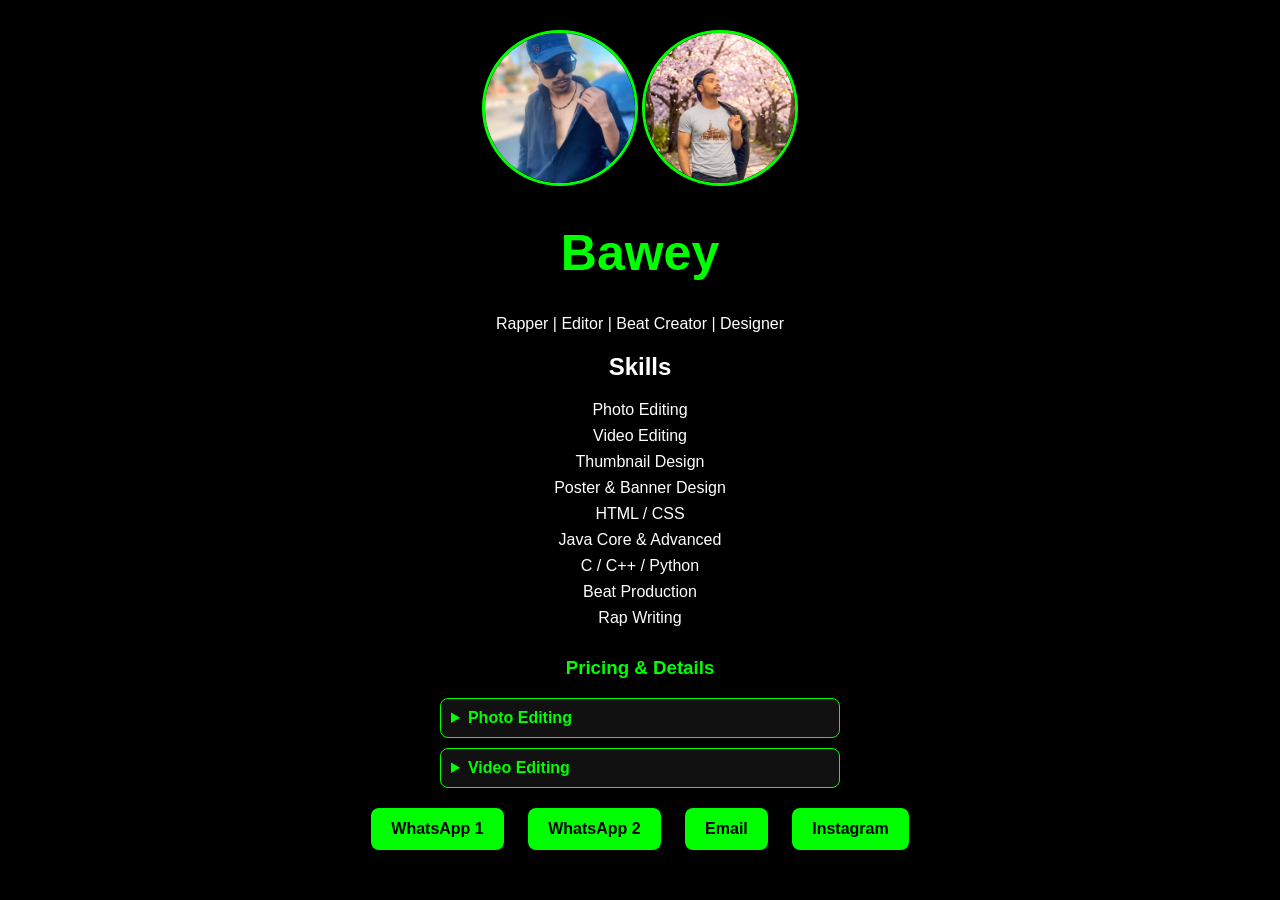
<file: index.html>
<!DOCTYPE html>
<html lang="en">
<head>
    <meta charset="UTF-8">
    <meta name="viewport" content="width=device-width, initial-scale=1.0">
    <title>Bawey</title>
    <link rel="stylesheet" href="style.css">
</head>
<body>

<div class="container">
    <img src="1777785223102.jpg" alt="Baway" class="profile">
    <img src="1777789228025.jpg" alt="Baway" class="profile">

    <h1>Bawey</h1>
    <p>Rapper | Editor | Beat Creator | Designer</p>

    <h2>Skills</h2>
    <ul>
        <li>Photo Editing</li>
        <li>Video Editing</li>
        <li>Thumbnail Design</li>
        <li>Poster & Banner Design</li>
        <li>HTML / CSS</li>
        <li>Java Core & Advanced</li>
        <li>C / C++ / Python</li>
        <li>Beat Production</li>
        <li>Rap Writing</li>
    </ul>

    <h3 style="color: #00FF00; text-align: center; margin-top: 30px;">Pricing & Details</h3>
<div style="max-width: 400px; margin: auto; text-align: left;">
    <details style="background: #111; border: 1px solid #00FF00; padding: 10px; margin-bottom: 10px; border-radius: 8px; color: white;">
        <summary style="cursor: pointer; font-weight: bold; color: #00FF00;">Photo Editing</summary>
        <p style="padding-top: 10px; font-size: 14px;">Color Grading, Background Removal, and Retouching.<br><b>Charges: ₹100 - ₹500</b></p>
    </details>

    <details style="background: #111; border: 1px solid #00FF00; padding: 10px; margin-bottom: 10px; border-radius: 8px; color: white;">
        <summary style="cursor: pointer; font-weight: bold; color: #00FF00;">Video Editing</summary>
        <p style="padding-top: 10px; font-size: 14px;">YouTube Editing, Reels with subtitles and transitions.<br><b>Charges: ₹500+ (As per work)</b></p>
    </details>
</div>


    <div class="buttons">
        <a href="https://wa.me/918580152457">WhatsApp 1</a>
        <a href="https://wa.me/917970483872">WhatsApp 2</a>
        <a href="mailto:itsnarachii@gmail.com">Email</a>
        <a href="https://www.instagram.com/bawey_jh01" target="_blank">Instagram</a>
    </div>
</div>

</body>
</html>
</file>
<file: style.css>
body{
    margin:0;
    background:black;
    color:white;
    font-family:Arial,sans-serif;
    text-align:center;
}

.container{
    padding:30px;
}

.profile{
    width:150px;
    height:150px;
    border-radius:50%;
    object-fit:cover;
    border:3px solid lime;
}

h1{
    color:lime;
    font-size:50px;
}

ul{
    list-style:none;
    padding:0;
}

li{
    margin:8px 0;
}

.buttons a{
    display:inline-block;
    margin:10px;
    padding:12px 20px;
    background:lime;
    color:black;
    text-decoration:none;
    border-radius:8px;
    font-weight:bold;
}
</file>
